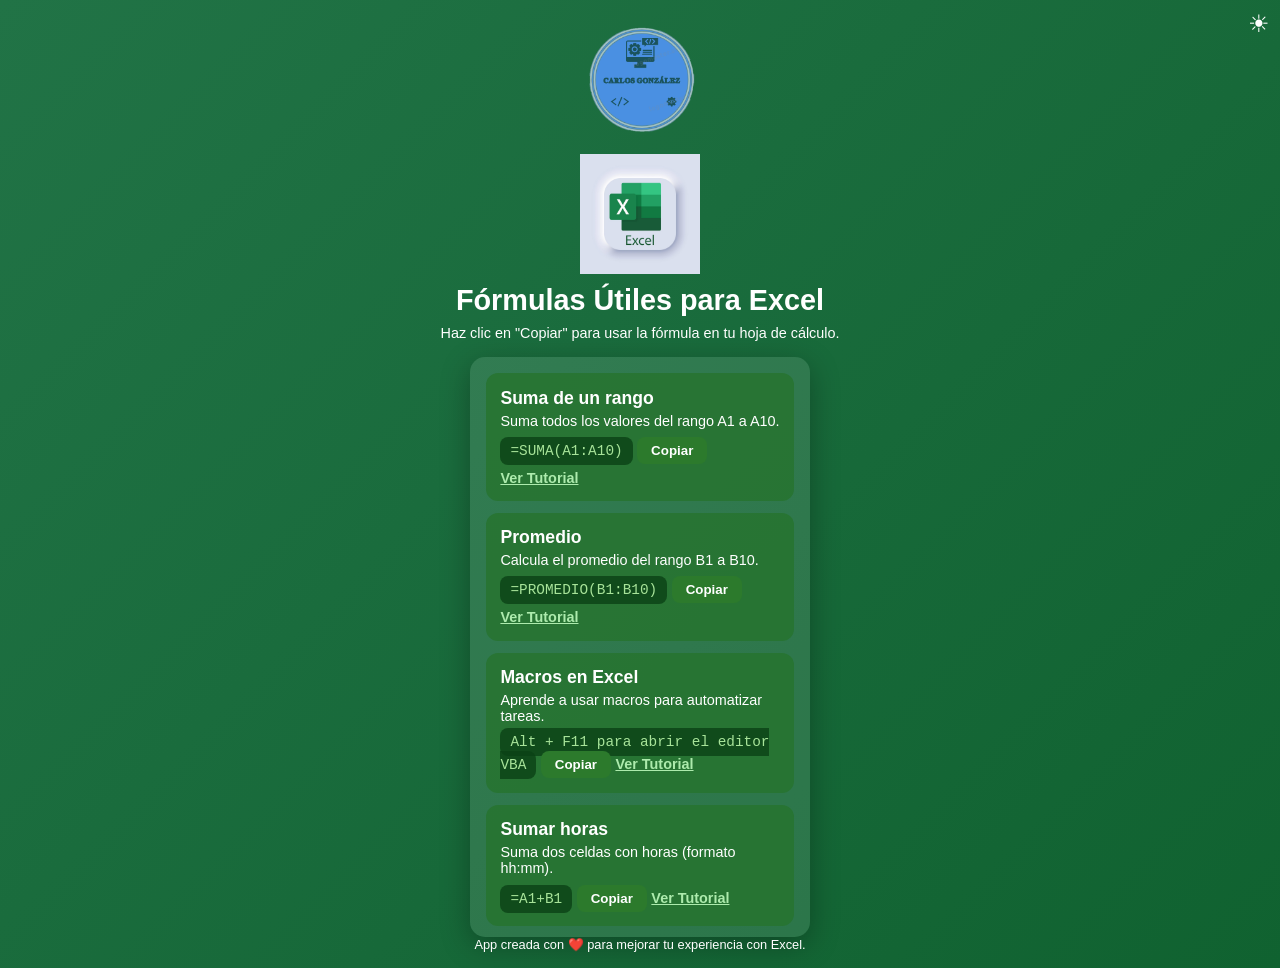
<file: index.html>
<!DOCTYPE html><html lang="es">
<head>
  <meta charset="UTF-8">
  <meta name="viewport" content="width=device-width, initial-scale=1.0, maximum-scale=1.0, user-scalable=no">
  <title>Fórmulas Útiles para Excel</title>
  <style>
    * {
      box-sizing: border-box;
      margin: 0;
      padding: 0;
    }body {
  font-family: 'Segoe UI', Tahoma, Geneva, Verdana, sans-serif;
  background: linear-gradient(135deg, #217346, #106230);
  color: #fff;
  display: flex;
  flex-direction: column;
  align-items: center;
  min-height: 100vh;
  padding: 1rem;
  transition: background-color 0.3s ease, color 0.3s ease;
}

h1 {
  font-size: 1.8rem;
  font-weight: 700;
  text-align: center;
  margin-bottom: 0.5rem;
}

p.subtitle {
  font-size: 0.9rem;
  margin-bottom: 1rem;
  text-align: center;
}

.container {
  width: 100%;
  max-width: 340px;
  background: rgba(255, 255, 255, 0.1);
  border-radius: 15px;
  padding: 1rem;
  box-shadow: 0 8px 30px rgba(0, 0, 0, 0.3);
  overflow-y: auto;
  max-height: 580px;
  transition: background-color 0.3s ease;
}

.formula-item {
  background: rgba(38, 115, 45, 0.8);
  border-radius: 12px;
  padding: 0.9rem;
  margin-bottom: 12px;
  transition: background-color 0.3s ease;
}

.formula-title {
  font-weight: 700;
  font-size: 1.1rem;
  margin-bottom: 4px;
}

.formula-desc {
  font-size: 0.9rem;
  margin-bottom: 0.5rem;
}

.formula-code {
  background: rgba(11, 66, 22, 0.8);
  font-family: 'Courier New', Courier, monospace;
  font-size: 0.9rem;
  padding: 6px 10px;
  border-radius: 8px;
  margin-bottom: 6px;
  color: #a7e399;
}

a.tutorial-link {
  display: inline-block;
  margin-top: 6px;
  font-size: 0.9rem;
  font-weight: 600;
  color: #adebad;
  text-decoration: underline;
  cursor: pointer;
}

a.tutorial-link:hover {
  color: #d1f3d1;
}

button.copy-btn {
  background: #2c7a2c;
  border: none;
  padding: 6px 14px;
  border-radius: 8px;
  font-weight: 600;
  color: white;
  cursor: pointer;
  transition: background-color 0.3s ease;
}

button.copy-btn:hover {
  background: #1e541e;
}

button.copy-btn:active {
  background: #143714;
}

footer {
  text-align: center;
  font-size: 0.8rem;
  margin-top: auto;
}

/* Dark Mode */
body.dark-mode {
  background: #121212;
  color: #e0e0e0;
}

body.dark-mode .container {
  background: rgba(255, 255, 255, 0.05);
}

body.dark-mode .formula-item {
  background: rgba(38, 38, 38, 0.8);
}

body.dark-mode .formula-code {
  background: rgba(22, 22, 22, 0.9);
}

#dark-mode-toggle {
  position: fixed;
  top: 10px;
  right: 10px;
  background: none;
  border: none;
  font-size: 24px;
  color: #fff;
  cursor: pointer;
  transition: transform 0.3s ease;
}

#dark-mode-toggle:hover {
  transform: scale(1.2);
}

.logo {
  width: 120px;
  height: auto;
  margin: 10px;
  cursor: pointer;
  transition: transform 0.3s ease, box-shadow 0.3s ease;
}

.logo:hover {
  transform: scale(1.1);
  box-shadow: 0 4px 20px rgba(0, 0, 0, 0.5);
}

  </style>
</head>
<body>
  <img class="logo" src="./NuevoLogo.png" alt="Logo Principal">
  <img class="logo" src="./Excel.jpg" alt="Logo Excel">  <h1>Fórmulas Útiles para Excel</h1>
  <p class="subtitle">Haz clic en "Copiar" para usar la fórmula en tu hoja de cálculo.</p>
  <div class="container">
    <div class="formula-item">
      <div class="formula-title">Suma de un rango</div>
      <div class="formula-desc">Suma todos los valores del rango A1 a A10.</div>
      <code class="formula-code">=SUMA(A1:A10)</code>
      <button class="copy-btn">Copiar</button>
      <a href="https://youtu.be/rvlzKnUVT_Q?si=5YvpV23Ew7vbqYVf" class="tutorial-link" target="_blank">Ver Tutorial</a>
    </div><div class="formula-item">
  <div class="formula-title">Promedio</div>
  <div class="formula-desc">Calcula el promedio del rango B1 a B10.</div>
  <code class="formula-code">=PROMEDIO(B1:B10)</code>
  <button class="copy-btn">Copiar</button>
  <a href="https://youtu.be/3aHEq5Tej_s?si=g5WNij1iWJqxPcIY" class="tutorial-link" target="_blank">Ver Tutorial</a>
</div>

<div class="formula-item">
  <div class="formula-title">Macros en Excel</div>
  <div class="formula-desc">Aprende a usar macros para automatizar tareas.</div>
  <code class="formula-code">Alt + F11 para abrir el editor VBA</code>
  <button class="copy-btn">Copiar</button>
  <a href="https://youtu.be/jjoeK6rzQDA?si=n9KdL4OP-UKJzria" class="tutorial-link" target="_blank">Ver Tutorial</a>
</div>

<div class="formula-item">
  <div class="formula-title">Sumar horas</div>
  <div class="formula-desc">Suma dos celdas con horas (formato hh:mm).</div>
  <code class="formula-code">=A1+B1</code>
  <button class="copy-btn">Copiar</button>
  <a href="https://youtu.be/1RVXmISX3KA?si=wqqC-dXmT1M7ZGJb" class="tutorial-link" target="_blank">Ver Tutorial</a>
</div>

<div class="formula-item">
  <div class="formula-title">Restar horas</div>
  <div class="formula-desc">Calcula la diferencia entre dos horas.</div>
  <code class="formula-code">=B1-A1</code>
  <button class="copy-btn">Copiar</button>
  <a href="https://youtu.be/mAkiNNeUrTs?si=fpnIuA83Go86lMiW" class="tutorial-link" target="_blank">Ver Tutorial</a>
</div>

<div class="formula-item">
  <div class="formula-title">Concatenar textos</div>
  <div class="formula-desc">Une el contenido de dos celdas.</div>
  <code class="formula-code">=CONCATENAR(A1, " ", B1)</code>
  <button class="copy-btn">Copiar</button>
  <a href="https://youtu.be/LmYfIMP1mJE?si=WN8NAbm2uDjp49rZ" class="tutorial-link" target="_blank">Ver Tutorial</a>
</div>

  </div>  <footer>App creada con ❤️ para mejorar tu experiencia con Excel.</footer><button id="dark-mode-toggle">☀</button>

  <script>
    document.querySelectorAll('.copy-btn').forEach(button => {
      button.addEventListener('click', () => {
        const formula = button.previousElementSibling.textContent;
        navigator.clipboard.writeText(formula).then(() => {
          button.textContent = '¡Copiado!';
          setTimeout(() => button.textContent = 'Copiar', 1500);
        }).catch(() => alert('Error al copiar. Intenta de nuevo.'));
      });
    });

    const darkModeToggle = document.getElementById('dark-mode-toggle');
    darkModeToggle.addEventListener('click', () => {
      document.body.classList.toggle('dark-mode');
      darkModeToggle.innerHTML = document.body.classList.contains('dark-mode') ? '&#9729;' : '&#9728;';
    });
  </script></body>
</html>
</file>
